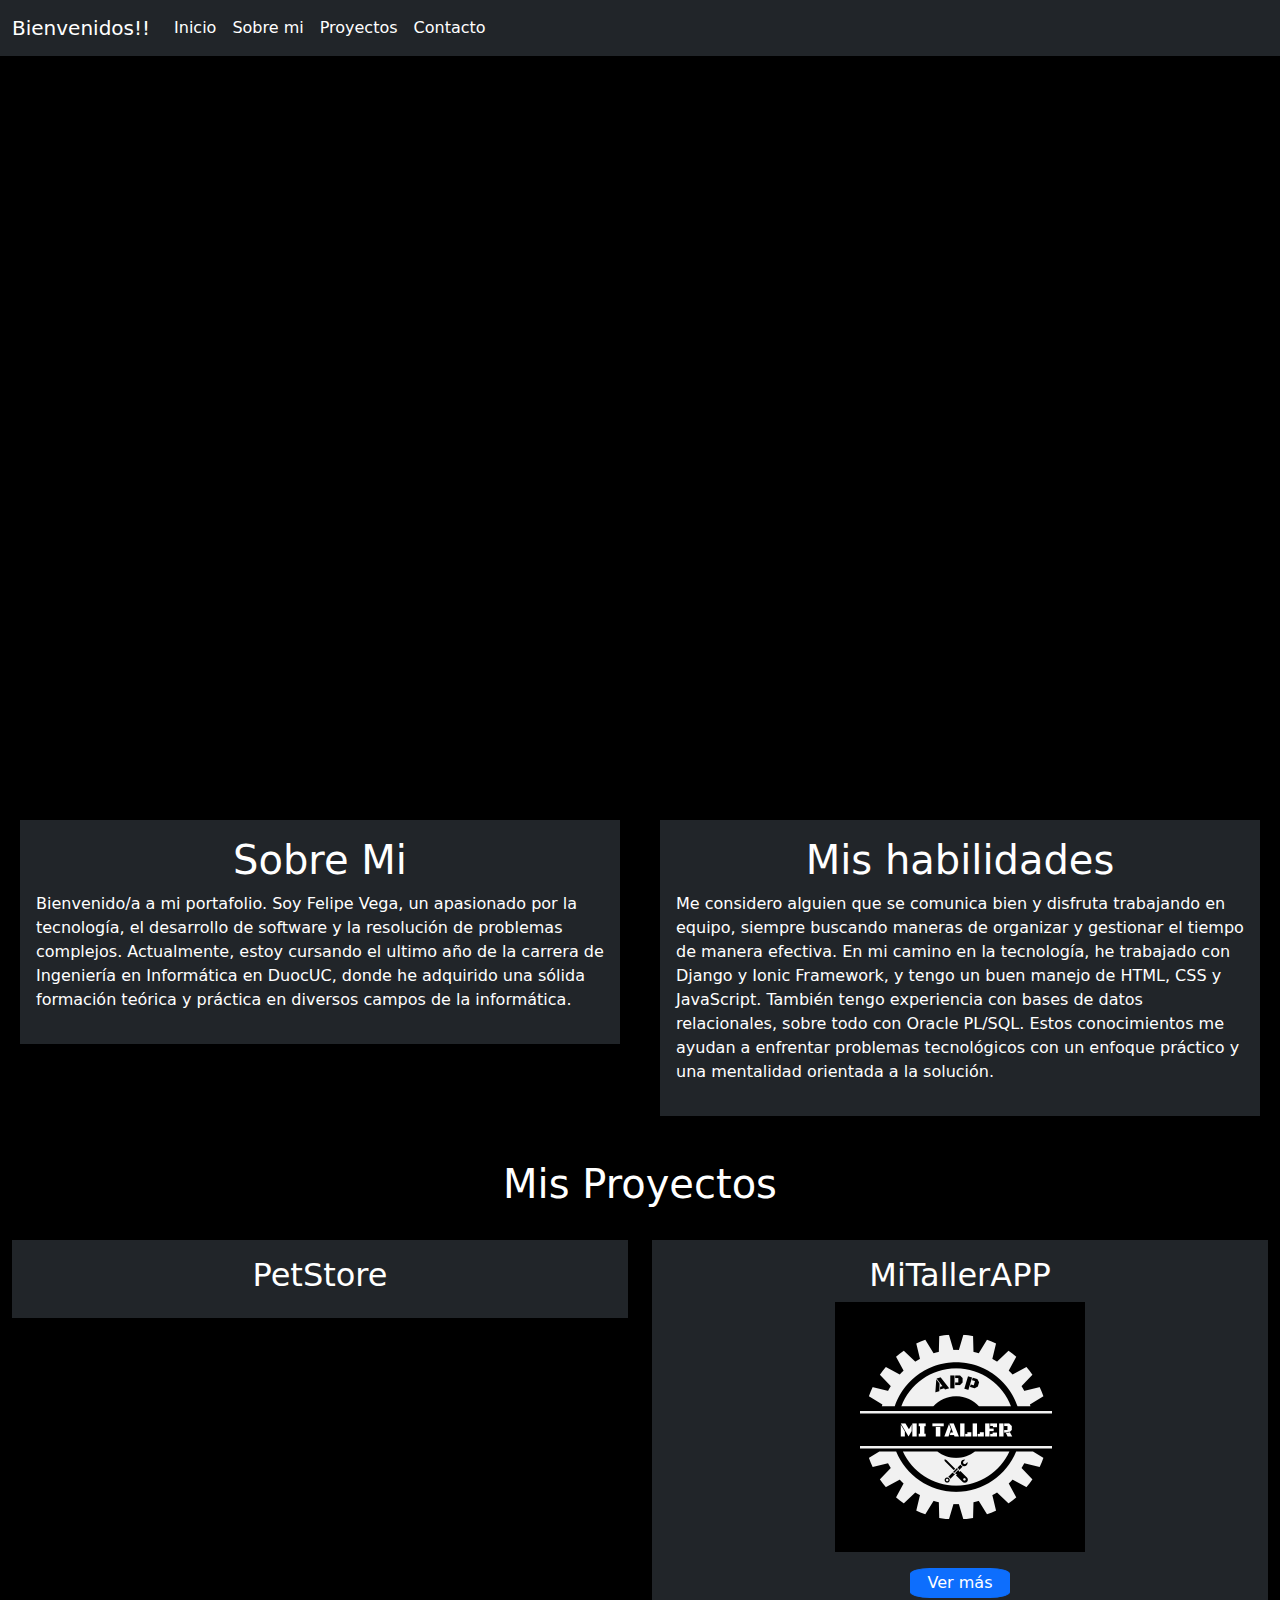
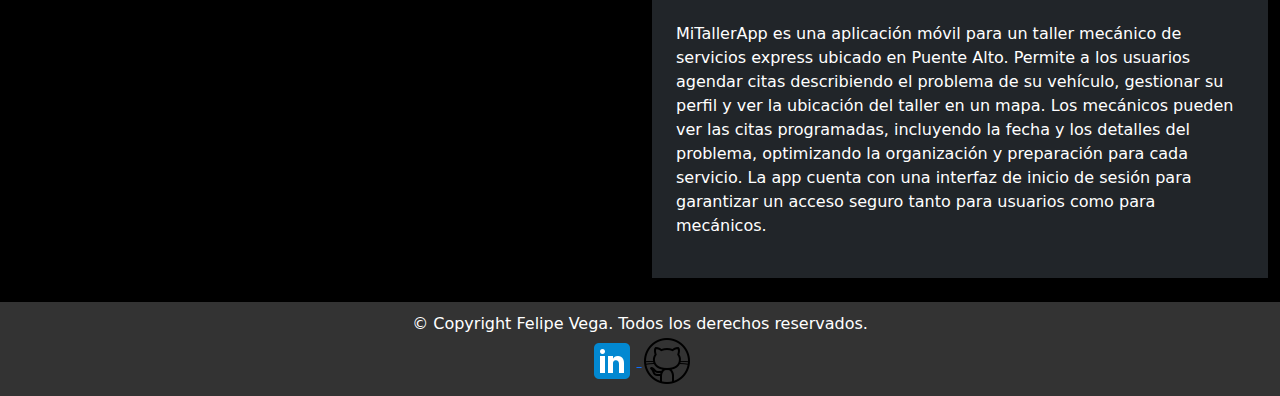
<file: index.html>
<!DOCTYPE html>
<html lang="en">
<head>
    <link href="https://cdn.jsdelivr.net/npm/bootstrap@5.3.3/dist/css/bootstrap.min.css" rel="stylesheet" integrity="sha384-QWTKZyjpPEjISv5WaRU9OFeRpok6YctnYmDr5pNlyT2bRjXh0JMhjY6hW+ALEwIH" crossorigin="anonymous">
    <script src="https://cdn.jsdelivr.net/npm/bootstrap@5.3.3/dist/js/bootstrap.bundle.min.js" integrity="sha384-YvpcrYf0tY3lHB60NNkmXc5s9fDVZLESaAA55NDzOxhy9GkcIdslK1eN7N6jIeHz" crossorigin="anonymous"></script>
    <link rel="stylesheet" href="/css/style.css">
    <meta charset="UTF-8">
    <meta name="viewport" content="width=device-width, initial-scale=1.0">
    <title>Portafolio Felipe Vega</title>
</head>
<body id="color-back">
    <nav class="navbar navbar-expand-lg bg-dark">
        <div class="container-fluid">
            <a class="navbar-brand text-white" href="index.html">Bienvenidos!!</a>
            <div class="collapse navbar-collapse" id="navbarNavAltMarkup">
                <div class="navbar-nav">
                    <a class="nav-link active text-white" aria-current="page" href="index.html">Inicio</a>
                    <a class="nav-link text-white" href="#">Sobre mi</a>
                    <a class="nav-link text-white" href="#">Proyectos</a>
                    <a class="nav-link text-white" href="#">Contacto</a>
                </div>
            </div>
        </div>
    </nav>
    <div class="container-fluid" id="header">
        <div class="container p-3 my-3  text-white">
            <h1>Felipe Vega</h1>
            <h3>Ingeniería en informática</h3>
        </div>
    </div>
    <div class="container-fluid text-white">
        <div class="row">
            <div class="col-sm-6" id="Efecto1">
                <div class="container p-3 my-4 bg-dark">
                    <h1 id="SobreMi">Sobre Mi</h1>
                    <p>Bienvenido/a a mi portafolio. Soy Felipe Vega, un apasionado por la tecnología, 
                    el desarrollo de software y la resolución de problemas complejos. Actualmente, estoy cursando el ultimo año de la carrera de Ingeniería en Informática en 
                    DuocUC, donde he adquirido una sólida formación teórica y práctica en diversos campos de la informática.</p>
                </div>
            </div>
            <div class="col-sm-6" id="Efecto1">
                <div class="container p-3 my-4 bg-dark">
                    <h1 id="SobreMi">Mis habilidades</h1>
                    <p>Me considero alguien que se comunica bien y disfruta trabajando en equipo, siempre buscando maneras de organizar y gestionar el tiempo de manera efectiva.
                        En mi camino en la tecnología, he trabajado con Django y Ionic Framework, y tengo un buen manejo de HTML, CSS y JavaScript.
                        También tengo experiencia con bases de datos relacionales, sobre todo con Oracle PL/SQL.
                        Estos conocimientos me ayudan a enfrentar problemas tecnológicos con un enfoque práctico y una mentalidad orientada a la solución.</p>
                </div>
            </div>
        </div>
    </div>
    <div class="container-fluid text-white" id="proyectos">
        <div class="row">
            <div>
                <h1>Mis Proyectos</h1>
            </div>
        </div>
    </div>
    <div class="container-fluid text-white">
        <div class="row">
            <div class="col-sm-6">
                <div class="container p-3 my-4 bg-dark" id="PetStore">
                    <h2>PetStore</h2>
                </div>
            </div>
            <div class="col-sm-6" id="TallerApp">
                <div class="container p-3 my-4 bg-dark">
                    <h2 id="TallerApp">MiTallerAPP</h2>
                    <img src="/img/mitaller.png" height="250px">
                    <div class="d-flex justify-content-center p-3">
                        <button type="button" class="btn btn-primary" data-bs-toggle="modal" data-bs-target="#myModal" id="btn">
                            Ver más</button>
                    </div>
                    <!-- The Modal -->
                    <div class="modal" id="myModal">
                        <div class="modal-dialog">
                            <div class="modal-content" id="ColorModal">
                                <!-- Encabezado -->
                                 <div class="modal-header">
                                    <h4 class="modal-title">Mi Taller App</h4>
                                    <button type="button" class="btn-close" id="btn-Color" data-bs-dismiss="modal"></button>
                                </div>
                                <!-- Cuerpo Modal -->
                                <div class="modal-body">
                                    <!-- Carrusel -->
                                     <div id="demo" class="carousel slide" data-bs-ride="carousel">
                                        <div class="carousel-indicators">
                                            <button type="button" data-bs-target="#demo" data-bs-slide-to="0" class="active"></button>
                                            <button type="button" data-bs-target="#demo" data-bs-slide-to="1"></button>
                                            <button type="button" data-bs-target="#demo" data-bs-slide-to="2"></button>
                                            <button type="button" data-bs-target="#demo" data-bs-slide-to="3"></button>
                                            <button type="button" data-bs-target="#demo" data-bs-slide-to="4"></button>
                                        </div>
                                        <!-- Fotos Carrusel-->
                                        <div class="carousel-inner">
                                            <div class="carousel-item active">
                                                <img src="/img/Login(TallerAPP).PNG" height="800px" alt="Login" class="d-block w-100">
                                            </div>
                                            <div class="carousel-item">
                                                <img src="/img/home(TallerAPP).PNG" height="800px" alt="Home" class="d-block w-100">
                                            </div>
                                            <div class="carousel-item">
                                                <img src="/img/agendar_hora(TallerAPP).PNG" height="800px" alt="A_Hora" class="d-block w-100">
                                            </div>
                                            <div class="carousel-item">
                                                <img src="/img/perfil_mecanico(TallerAPP).PNG" height="800px" alt="P_Mecanico" class="d-block w-100">
                                            </div>
                                            <div class="carousel-item">
                                                <img src="/img/detalle_visita(TallerAPP).PNG" height="800px" alt="D_visita" class="d-block w-100">
                                            </div>
                                        </div>
                                        <button class="carousel-control-prev" type="button" data-bs-target="#demo" data-bs-slide="prev">
                                            <span class="carousel-control-prev-icon"></span>
                                        </button>
                                        <button class="carousel-control-next" type="button" data-bs-target="#demo" data-bs-slide="next">
                                            <span class="carousel-control-next-icon"></span>
                                        </button>
                                    </div>
                                </div>
                            </div>
                        </div>
                    </div>
                    <p class="p-2" id="desTaller">MiTallerApp es una aplicación móvil para un taller mecánico de servicios express ubicado en Puente Alto.
                        Permite a los usuarios agendar citas describiendo el problema de su vehículo, gestionar su perfil y ver la ubicación del taller en un mapa.
                        Los mecánicos pueden ver las citas programadas, incluyendo la fecha y los detalles del problema, optimizando la organización y preparación para cada servicio.
                        La app cuenta con una interfaz de inicio de sesión para garantizar un acceso seguro tanto para usuarios como para mecánicos.</p>
                </div>
            </div>
        </div>
    </div>
    <footer id="Footer">
        <p>© Copyright Felipe Vega. Todos los derechos reservados.</p>
        <div>
            <a href="https://www.linkedin.com/in/felipe-antonio-vega-gutierrez-43b255260/">
                <img src="/img/linkedin.png" alt="">
            </a>
            <span></span>
            <a href="https://github.com/PipeLaPipa">
                <img src="/img/github2.png" alt="">
            </a>
        </div>
    </footer>
</body>
</html>
</file>
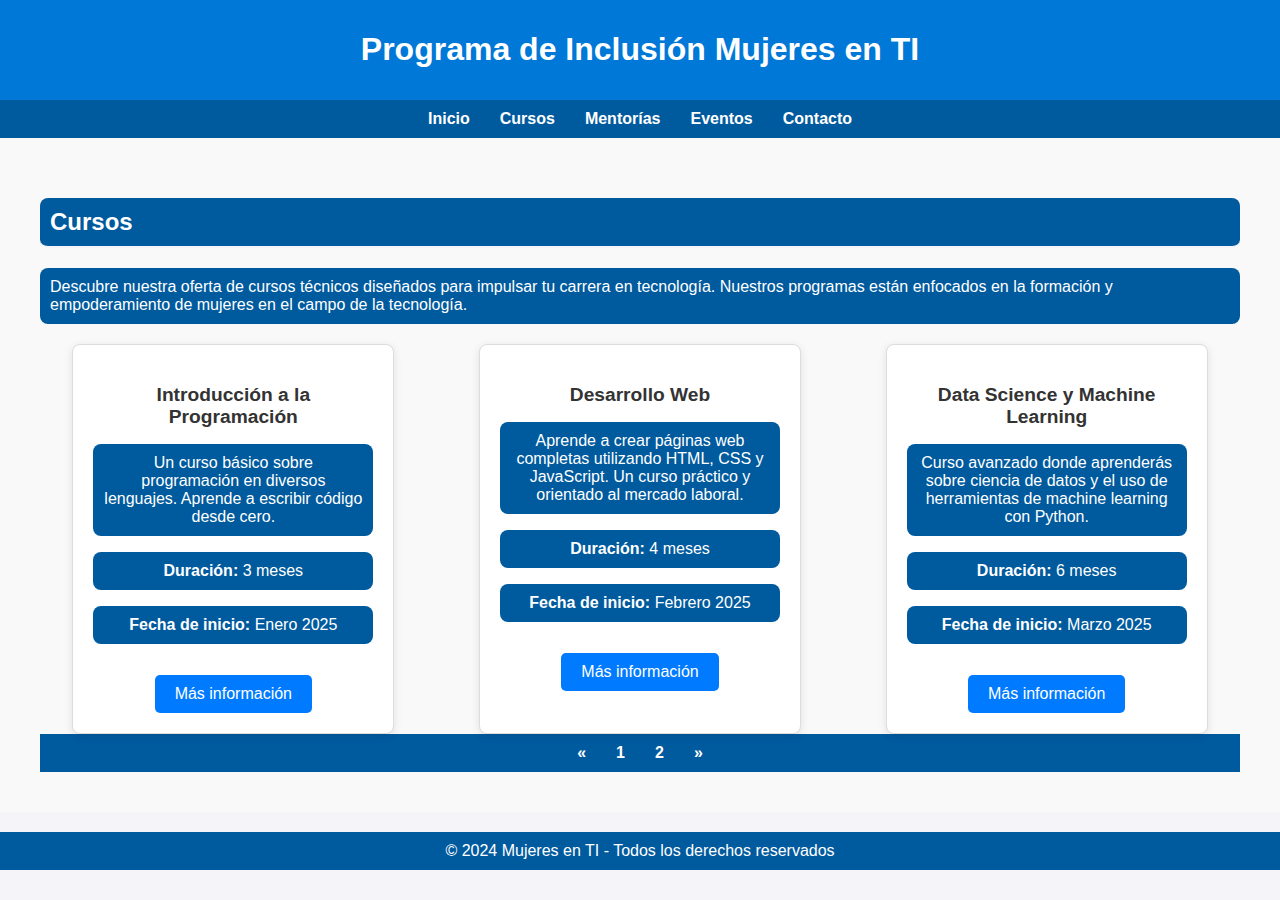
<file: cursos.html>
<!DOCTYPE html>
<html lang="en">
<head>
    <meta charset="UTF-8">
    <meta name="viewport" content="width=device-width, initial-scale=1.0">
    <link rel="stylesheet" href="/style.css">
    <title>Document</title>
</head>
<body>
    <header>
        <h1>Programa de Inclusión Mujeres en TI</h1>
    </header>
    <nav>
        <a href="/index.html">Inicio</a>
        <a href="/cursos.html">Cursos</a>
        <a href="/mentoria.html">Mentorías</a>
        <a href="/eventos.html">Eventos</a>
        <a href="/contacto.html">Contacto</a>
    </nav>

    <div id="cursos" class="section">
        <h2>Cursos</h2>
        <p>Descubre nuestra oferta de cursos técnicos diseñados para impulsar tu carrera en tecnología. Nuestros programas están enfocados en la formación y empoderamiento de mujeres en el campo de la tecnología.</p>
        
        <div id="course-cards-container" class="course-cards">
            <!-- Tarjetas -->
            <div class="course-card">
                <h3>Introducción a la Programación</h3>
                <p>Un curso básico sobre programación en diversos lenguajes. Aprende a escribir código desde cero.</p>
                <p><strong>Duración:</strong> 3 meses</p>
                <p><strong>Fecha de inicio:</strong> Enero 2025</p>
                <a href="https://womancode.dallequedalle.com/" class="btn">Más información</a>
            </div>
            
            <div class="course-card">
                <h3>Desarrollo Web</h3>
                <p>Aprende a crear páginas web completas utilizando HTML, CSS y JavaScript. Un curso práctico y orientado al mercado laboral.</p>
                <p><strong>Duración:</strong> 4 meses</p>
                <p><strong>Fecha de inicio:</strong> Febrero 2025</p>
                <a href="https://www.coursera.org/learn/a-programar" class="btn">Más información</a>
            </div>
            
            <div class="course-card">
                <h3>Data Science y Machine Learning</h3>
                <p>Curso avanzado donde aprenderás sobre ciencia de datos y el uso de herramientas de machine learning con Python.</p>
                <p><strong>Duración:</strong> 6 meses</p>
                <p><strong>Fecha de inicio:</strong> Marzo 2025</p>
                <a href="https://www.mbitschool.com/cursos/master-data-science" class="btn">Más información</a>
            </div>
    
            <!-- Tarjetas adicionales -->
            <div class="course-card">
                <h3>Ciberseguridad para mujeres</h3>
                <p>Aprende los fundamentos de ciberseguridad en un entorno amigable para mujeres.</p>
                <p><strong>Duración:</strong> 4 meses</p>
                <p><strong>Fecha de inicio:</strong> Abril 2025</p>
                <a href="#" class="btn">Más información</a>
            </div>
    
            <div class="course-card">
                <h3>Diseño UX/UI</h3>
                <p>Aprende a diseñar interfaces funcionales y visualmente atractivas.</p>
                <p><strong>Duración:</strong> 3 meses</p>
                <p><strong>Fecha de inicio:</strong> Mayo 2025</p>
                <a href="#" class="btn">Más información</a>
            </div>
    
            <div class="course-card">
                <h3>Introducción a la Inteligencia Artificial</h3>
                <p>Explora los fundamentos de la inteligencia artificial en este curso introductorio.</p>
                <p><strong>Duración:</strong> 5 meses</p>
                <p><strong>Fecha de inicio:</strong> Junio 2025</p>
                <a href="#" class="btn">Más información</a>
            </div>
        </div>
    
        <!-- Paginación Bootstrap -->
        <nav aria-label="Paginación de cursos">
            <ul id="pagination" class="pagination justify-content-center">
                <!-- Elementos de la paginación se generarán dinámicamente -->
            </ul>
        </nav>
    </div>
    
    <footer class="footer">
        &copy; 2024 Mujeres en TI - Todos los derechos reservados
    </footer>

</body>
</html>


<script>

document.addEventListener('DOMContentLoaded', function () {
    const cardsPerPage = 3; // Número de tarjetas por página
    const cards = document.querySelectorAll('.course-card');
    const pagination = document.getElementById('pagination');
    let currentPage = 1;

    function showPage(page) {
        const start = (page - 1) * cardsPerPage;
        const end = start + cardsPerPage;

        cards.forEach((card, index) => {
            card.style.display = index >= start && index < end ? 'block' : 'none';
        });

        updatePagination(page);
    }

    function updatePagination(page) {
        pagination.innerHTML = '';
        const totalPages = Math.ceil(cards.length / cardsPerPage);

        // Botón "Anterior"
        const prevButton = document.createElement('li');
        prevButton.className = `page-item ${page === 1 ? 'disabled' : ''}`;
        prevButton.innerHTML = `
            <a class="page-link" href="#" aria-label="Previous">
                <span aria-hidden="true">&laquo;</span>
            </a>`;
        prevButton.addEventListener('click', () => {
            if (page > 1) showPage(page - 1);
        });
        pagination.appendChild(prevButton);

        // Botones de número de página
        for (let i = 1; i <= totalPages; i++) {
            const pageButton = document.createElement('li');
            pageButton.className = `page-item ${i === page ? 'active' : ''}`;
            pageButton.innerHTML = `<a class="page-link" href="#">${i}</a>`;
            pageButton.addEventListener('click', () => showPage(i));
            pagination.appendChild(pageButton);
        }

        // Botón "Siguiente"
        const nextButton = document.createElement('li');
        nextButton.className = `page-item ${page === totalPages ? 'disabled' : ''}`;
        nextButton.innerHTML = `
            <a class="page-link" href="#" aria-label="Next">
                <span aria-hidden="true">&raquo;</span>
            </a>`;
        nextButton.addEventListener('click', () => {
            if (page < totalPages) showPage(page + 1);
        });
        pagination.appendChild(nextButton);
    }

    // Mostrar la primera página al cargar
    showPage(currentPage);
});

</script>
</file>
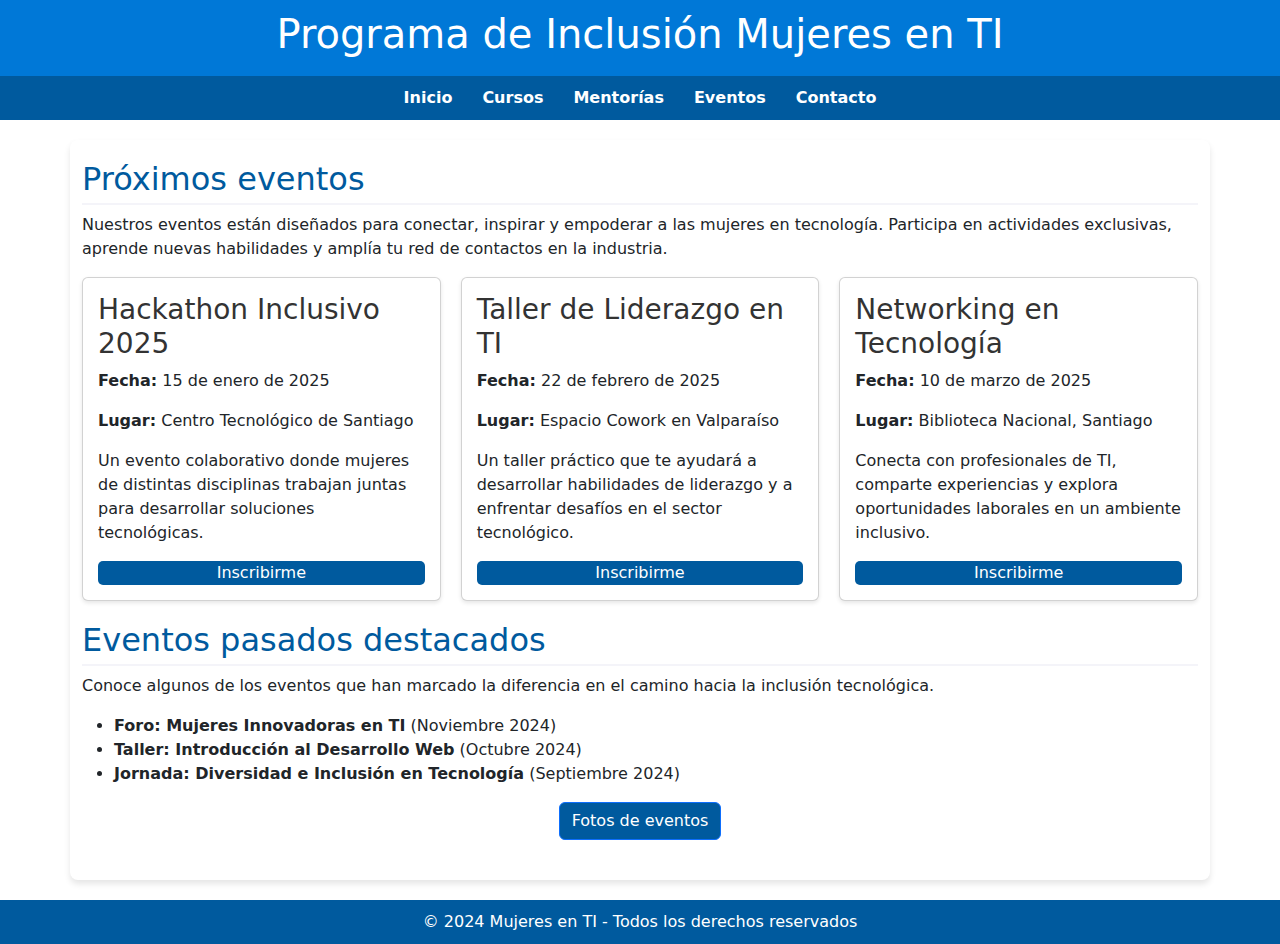
<file: eventos.html>
<!DOCTYPE html>
<html lang="en">
<head>
    <meta charset="UTF-8">
    <meta name="viewport" content="width=device-width, initial-scale=1.0">
    <link rel="stylesheet" href="/style.css">
    <link href="https://cdn.jsdelivr.net/npm/bootstrap@5.3.0-alpha1/dist/css/bootstrap.min.css" rel="stylesheet">
    <script src="https://cdn.jsdelivr.net/npm/bootstrap@5.3.0-alpha1/dist/js/bootstrap.bundle.min.js"></script>
    <title>Document</title>
</head>
<body>
  <header>
    <h1>Programa de Inclusión Mujeres en TI</h1>
  </header>
  <nav>
    <a href="/index.html">Inicio</a>
    <a href="/cursos.html">Cursos</a>
    <a href="/mentoria.html">Mentorías</a>
    <a href="/eventos.html">Eventos</a>
    <a href="/contacto.html">Contacto</a>
  </nav>
  <div class="container">
    <div id="eventos" class="section">
      <h2>Próximos eventos</h2>
      <p>
        Nuestros eventos están diseñados para conectar, inspirar y empoderar a las mujeres en tecnología. 
        Participa en actividades exclusivas, aprende nuevas habilidades y amplía tu red de contactos en la industria.
      </p>
      <div class="cards">
        <div class="card">
          <h3>Hackathon Inclusivo 2025</h3>
          <p><strong>Fecha:</strong> 15 de enero de 2025</p>
          <p><strong>Lugar:</strong> Centro Tecnológico de Santiago</p>
          <p>Un evento colaborativo donde mujeres de distintas disciplinas trabajan juntas para desarrollar soluciones tecnológicas.</p>
          <a href="#" class="btn-evento">Inscribirme</a>
        </div>
        <div class="card">
          <h3>Taller de Liderazgo en TI</h3>
          <p><strong>Fecha:</strong> 22 de febrero de 2025</p>
          <p><strong>Lugar:</strong> Espacio Cowork en Valparaíso</p>
          <p>Un taller práctico que te ayudará a desarrollar habilidades de liderazgo y a enfrentar desafíos en el sector tecnológico.</p>
          <a href="#" class="btn-evento">Inscribirme</a>
        </div>
        <div class="card">
          <h3>Networking en Tecnología</h3>
          <p><strong>Fecha:</strong> 10 de marzo de 2025</p>
          <p><strong>Lugar:</strong> Biblioteca Nacional, Santiago</p>
          <p>Conecta con profesionales de TI, comparte experiencias y explora oportunidades laborales en un ambiente inclusivo.</p>
          <a href="#" class="btn-evento">Inscribirme</a>
        </div>
      </div>
    </div>
    <div class="section">
      <h2>Eventos pasados destacados</h2>
      <p>Conoce algunos de los eventos que han marcado la diferencia en el camino hacia la inclusión tecnológica.</p>
      <ul>
          <li><strong>Foro: Mujeres Innovadoras en TI</strong> (Noviembre 2024)</li>
          <li><strong>Taller: Introducción al Desarrollo Web</strong> (Octubre 2024)</li>
          <li><strong>Jornada: Diversidad e Inclusión en Tecnología</strong> (Septiembre 2024)</li>
      </ul>
      <button type="button" class="btn btn-primary center-button" data-bs-toggle="modal" data-bs-target="#carouselModal" style="display: block; background-color: #005a9e !important;">
          Fotos de eventos
      </button>
    </div>
  </div>
    
    <footer class="footer">
        &copy; 2024 Mujeres en TI - Todos los derechos reservados
    </footer>
  
</body>
</html>


<!-- Modal -->
<div class="modal fade" id="carouselModal" tabindex="-1" aria-labelledby="carouselModalLabel" aria-hidden="true">
    <div class="modal-dialog modal-dialog-centered">
      <div class="modal-content">
        <div class="modal-header">
          <h5 class="modal-title" id="carouselModalLabel" style="text-align: center;">Imágenes de eventos</h5>
          <button type="button" class="btn-close" data-bs-dismiss="modal" aria-label="Close"></button>
        </div>
        <div class="modal-body">
          <!-- Carousel -->
          <div id="demo" class="carousel slide" data-bs-ride="carousel">
            <!-- Indicadores/dots -->
            <div class="carousel-indicators">
              <button type="button" data-bs-target="#demo" data-bs-slide-to="0" class="active"></button>
              <button type="button" data-bs-target="#demo" data-bs-slide-to="1"></button>
              <button type="button" data-bs-target="#demo" data-bs-slide-to="2"></button>
            </div>
  
            <!-- El carrusel/slideshow -->
            <div class="carousel-inner">
              <div class="carousel-item active">
                <img src="/img/evento1.webp" alt="evento 1" class="d-block w-100">
              </div>
              <div class="carousel-item">
                <img src="/img/evento2.webp" alt="evento 2" class="d-block w-100">
              </div>
              <div class="carousel-item">
                <img src="/img/evento 3.webp" alt="evento 3" class="d-block w-100">
              </div>
            </div>
  
            <!-- Controles izquierdo y derecho -->
            <button class="carousel-control-prev" type="button" data-bs-target="#demo" data-bs-slide="prev">
              <span class="carousel-control-prev-icon"></span>
            </button>
            <button class="carousel-control-next" type="button" data-bs-target="#demo" data-bs-slide="next">
              <span class="carousel-control-next-icon"></span>
            </button>
          </div>
        </div>
      </div>
    </div>
  </div>
</file>
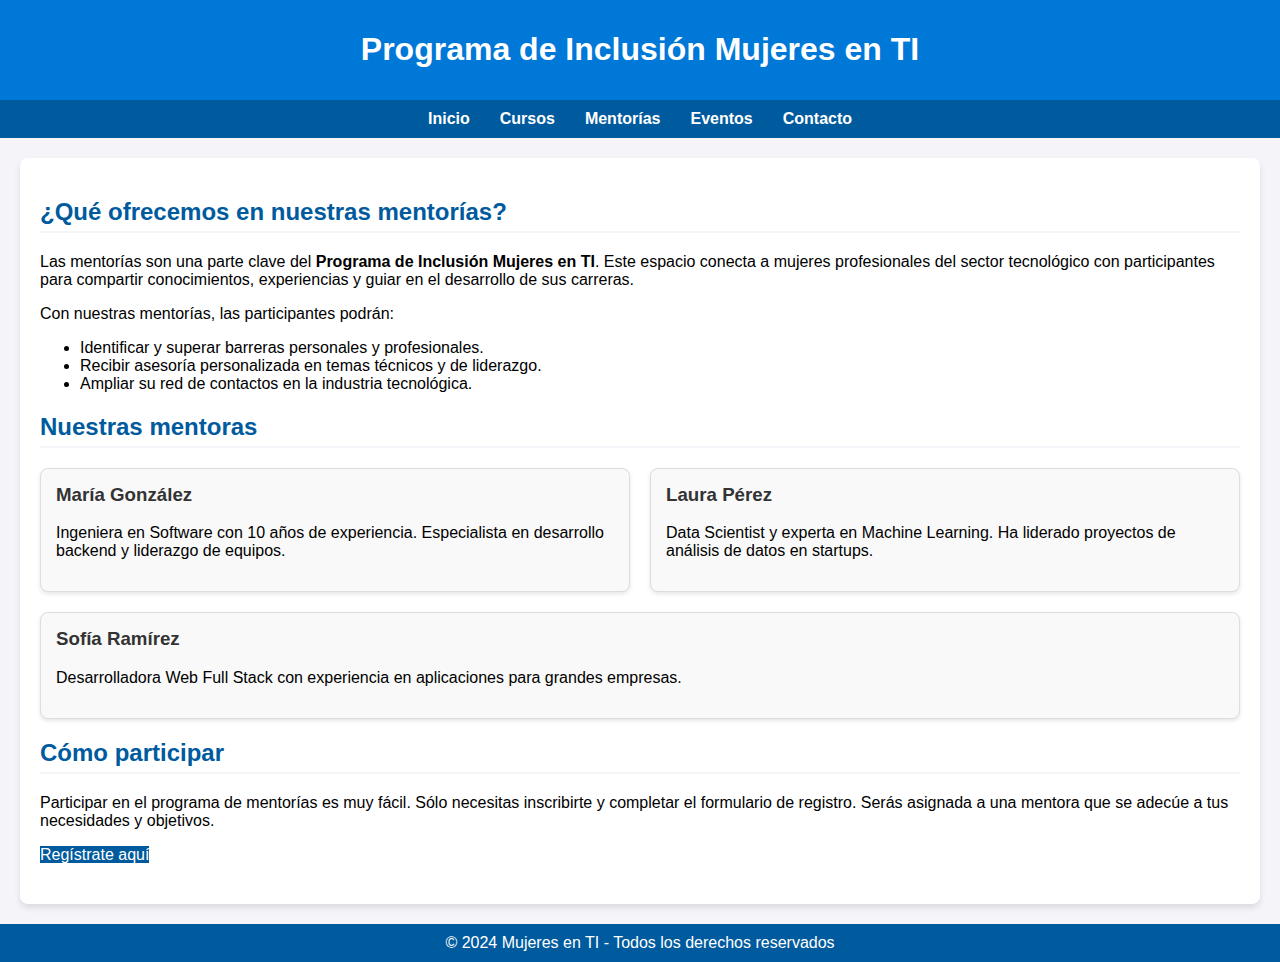
<file: mentoria.html>
<!DOCTYPE html>
<html lang="en">
<head>
    <meta charset="UTF-8">
    <meta name="viewport" content="width=device-width, initial-scale=1.0">
    <link rel="stylesheet" href="/style.css">
    <title>Mentorias</title>
</head>
<body>
    <header>
        <h1>Programa de Inclusión Mujeres en TI</h1>
    </header>
    <nav>
        <a href="/index.html">Inicio</a>
        <a href="/cursos.html">Cursos</a>
        <a href="/mentoria.html">Mentorías</a>
        <a href="/eventos.html">Eventos</a>
        <a href="/contacto.html">Contacto</a>
    </nav>

    <div class="container">
        <div id="mentorias" class="section">
            <h2>¿Qué ofrecemos en nuestras mentorías?</h2>
            <p>
                Las mentorías son una parte clave del <strong>Programa de Inclusión Mujeres en TI</strong>. 
                Este espacio conecta a mujeres profesionales del sector tecnológico con participantes para 
                compartir conocimientos, experiencias y guiar en el desarrollo de sus carreras.
            </p>
            <p>
                Con nuestras mentorías, las participantes podrán:
            </p>
            <ul>
                <li>Identificar y superar barreras personales y profesionales.</li>
                <li>Recibir asesoría personalizada en temas técnicos y de liderazgo.</li>
                <li>Ampliar su red de contactos en la industria tecnológica.</li>
            </ul>
        </div>

        <div class="section">
            <h2>Nuestras mentoras</h2>
            <div class="cards">
                <div class="card">
                    <h3>María González</h3>
                    <p>Ingeniera en Software con 10 años de experiencia. Especialista en desarrollo backend y liderazgo de equipos.</p>
                </div>
                <div class="card">
                    <h3>Laura Pérez</h3>
                    <p>Data Scientist y experta en Machine Learning. Ha liderado proyectos de análisis de datos en startups.</p>
                </div>
                <div class="card">
                    <h3>Sofía Ramírez</h3>
                    <p>Desarrolladora Web Full Stack con experiencia en aplicaciones para grandes empresas.</p>
                </div>
            </div>
        </div>

        <div class="section">
            <h2>Cómo participar</h2>
            <p>
                Participar en el programa de mentorías es muy fácil. Sólo necesitas inscribirte y completar el formulario de registro. 
                Serás asignada a una mentora que se adecúe a tus necesidades y objetivos.
            </p>
            <a href="/contacto.html" class="btn-mentoria">Regístrate aquí</a>
        </div>
    </div>
    <footer class="footer">
        &copy; 2024 Mujeres en TI - Todos los derechos reservados
    </footer>
</body>
</html>
</file>
<file: css/style.css>
#color-back {
    background-color: #000000; /* Color de fondo */
    margin: 0; /* Elimina el margen por defecto */
    padding: 0; /* Elimina el padding por defecto */
}

#header {
    background-image: url('/img/imagen2.avif'); /* Reemplaza con la ruta de tu imagen */
    background-size: cover;
    background-position: center; /* Centra la imagen en la sección */
    background-repeat: no-repeat; /* Evita que la imagen se repita */
    height: 80vh; /* Ajusta la altura de la sección para que ocupe toda la altura de la ventana del navegador */
    color: white; /* Color del texto para que contraste con la imagen */
    display: flex;
    justify-content: center; /* Centra el contenido horizontalmente */
    align-items: center; /* Centra el contenido verticalmente */
    text-align: center; /* Centra el texto dentro de la sección */
    opacity: 0;
    animation: fadeIn 2s forwards;
}

@keyframes fadeIn {
    to {
        opacity: 1;
    }
}

#proyectos {
    text-align: center;
}

#PetStore {
    text-align: center;
}

#TallerApp {
    text-align: center;
    align-items: center;
}

#btn {
    border-radius: 20%;
    width: 100px;
    height: 30px;
    padding: 0;
    display: flex;
    align-items: center;
    justify-content: center;
  }

#ColorModal {
    background-color: black;
}

#btn-Color {
    background-color: red;
}

#desTaller {
    text-align: left;
}

#Contacto {
    text-align: center;
}



#Footer {
    background-color: #333;
    color: #fff;
    text-align: center;
    padding: 10px;
    width: 100%;
    bottom: 0;
  }
  
  #Footer p {
    margin: 0;
  }

#SobreMi {
    color: rgb(255, 255, 255);
    text-align: center;
}


#Efecto1  {
    animation: slideIn 0.6s ease-out;
    padding: 20px;
    background-color: #000000;
    border-radius: 8px;
    box-shadow: 0 4px 8px rgba(0, 0, 0, 0.1);
  }
  
  @keyframes slideIn {
    from {
      opacity: 0;
      transform: translateY(20px);
    }
    to {
      opacity: 1;
      transform: translateY(0);
    }
  }
</file>
<file: style.css>
body {
    font-family: Arial, sans-serif;
    margin: 0;
    padding: 0;
    background-color: #f4f4f9;
}
header {
    background-color: #0078d7;
    color: white;
    padding: 10px 20px;
    text-align: center;
}
nav {
    display: flex;
    justify-content: center;
    background-color: #005a9e;
    padding: 10px;
}
nav a {
    color: white;
    text-decoration: none;
    margin: 0 15px;
    font-weight: bold;
}
nav a:hover {
    text-decoration: underline;
}
.container {
    max-width: 1200px;
    margin: 20px auto;
    padding: 20px;
    background-color: white;
    border-radius: 8px;
    box-shadow: 0 4px 6px rgba(0, 0, 0, 0.1);
}
.section {
    margin-bottom: 20px;
}
.section h2 {
    color: #005a9e;
    border-bottom: 2px solid #f4f4f9;
    padding-bottom: 5px;
}
.cards {
    display: flex;
    flex-wrap: wrap;
    gap: 20px;
}
.card {
    flex: 1 1 calc(33.333% - 20px);
    background-color: #f9f9f9;
    padding: 15px;
    border: 1px solid #ddd;
    border-radius: 8px;
    box-shadow: 0 2px 4px rgba(0, 0, 0, 0.1);
}
.card h3 {
    color: #333;
    margin-top: 0;
}
.footer {
    text-align: center;
    padding: 10px;
    background-color: #005a9e;
    color: white;
}


#cursos {
    padding: 40px;
    background-color: #f9f9f9;
}

#cursos h2, #cursos p {
    background-color: #005a9e; /* Fondo azul */
    color: white; /* Texto blanco para contraste */
    padding: 10px;
    border-radius: 8px; /* Bordes redondeados */
}

.course-cards {
    display: flex;
    justify-content: space-around;
    flex-wrap: wrap;
    gap: 20px;
    margin-top: 20px;
}

.course-card {
    background-color: #ffffff;
    border: 1px solid #ddd;
    padding: 20px;
    width: 280px;
    border-radius: 8px;
    box-shadow: 0 2px 8px rgba(0, 0, 0, 0.1);
    text-align: center;
    transition: transform 0.3s ease, box-shadow 0.3s ease;
}

.course-card:hover {
    transform: translateY(-10px);
    box-shadow: 0 4px 16px rgba(0, 0, 0, 0.2);
}

.course-card h3 {
    font-size: 1.2em;
    margin-bottom: 10px;
    color: #333;
}

.course-card p {
    font-size: 1em;
    color: #555;
}

.course-card .btn {
    display: inline-block;
    background-color: #007bff;
    color: white;
    padding: 10px 20px;
    margin-top: 15px;
    border-radius: 5px;
    text-decoration: none;
}

.course-card .btn:hover {
    background-color: #0056b3;
}


.contact-form {
    display: flex;
    flex-direction: column;
    gap: 15px;
}

.contact-form input, 
.contact-form textarea {
    width: 100%;
    padding: 10px;
    border: 1px solid #ddd;
    border-radius: 5px;
    font-size: 1em;
}

.contact-form input:focus, 
.contact-form textarea:focus {
    border-color: #0078d7;
    outline: none;
    box-shadow: 0 0 5px rgba(0, 120, 215, 0.5);
}

.pagination {
    list-style-type: none; /* Elimina los puntos negros */
    padding: 0; /* Quita el padding predeterminado */
    margin: 0; /* Quita el margen predeterminado */
    display: flex; /* Asegura que los elementos estén alineados en fila */
    justify-content: center; /* Centra la paginación horizontalmente */
}

.center-button {
    display: block;
    margin: 0 auto;
}

.btn-evento {
    background-color: #005a9e;
    color: white;
    text-align: center;
    border-radius: 5px;
    text-decoration: none;
}

.btn-mentoria {
    background-color: #005a9e;
    color: white;
    text-align: center;
    text-decoration: none;
}
</file>
